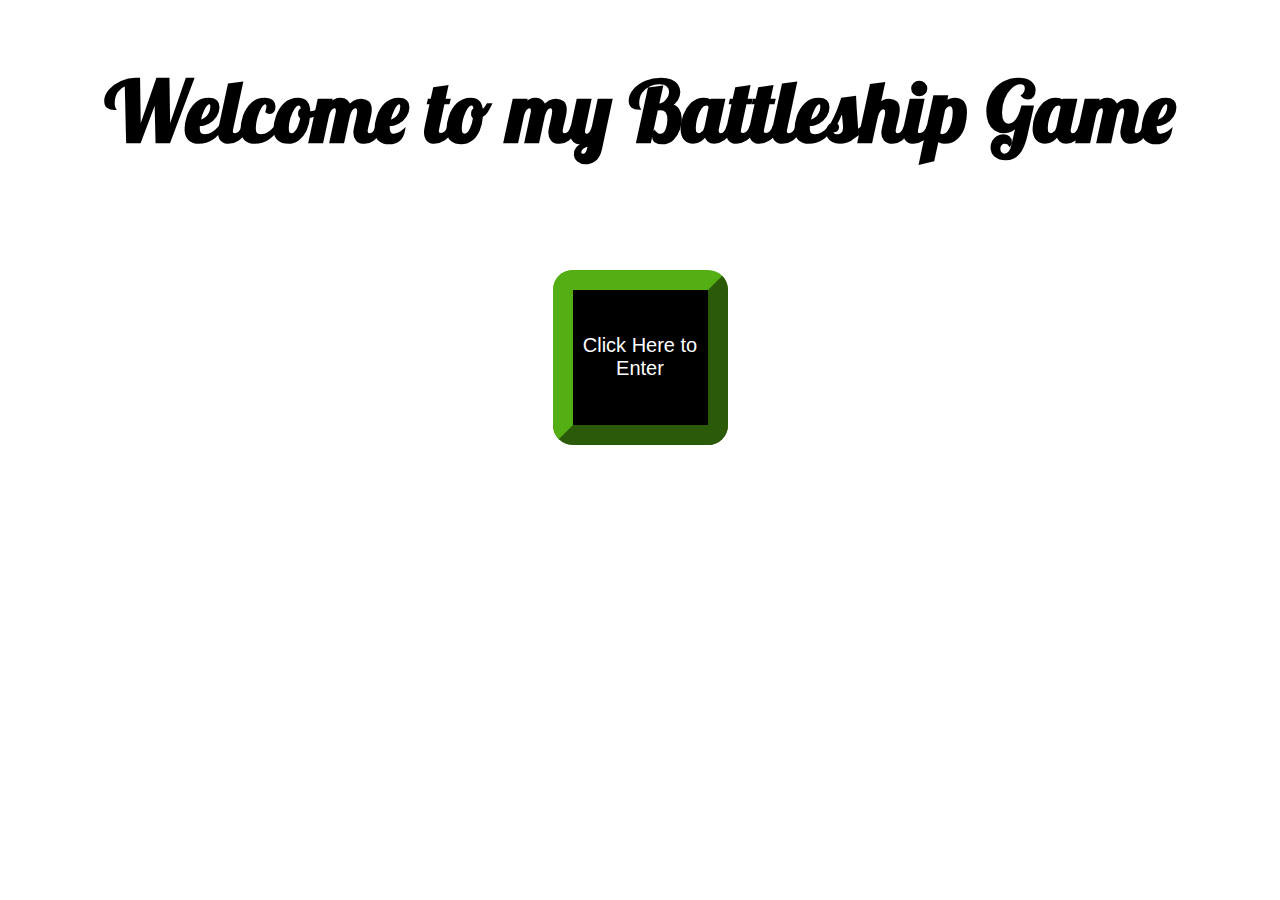
<file: index.html>
<!DOCTYPE html>
<html>
    <head>
        <title> Advance Battleship </title>
        <link rel="stylesheet" href="main.css">
        <link href="https://fonts.googleapis.com/css2?family=Lobster&family=Poiret+One&display=swap" rel="stylesheet">
        <meta name="viewport" content="width=device-width, initial-scale=1.0">
    </head>

    <body>

        <h1>Welcome to my Battleship Game</h1>

    <div id="butn">
       <button  onclick="window.location.href='battleship.html';"> Click Here to Enter </button>
    </div>



    </body>
</html>
</file>
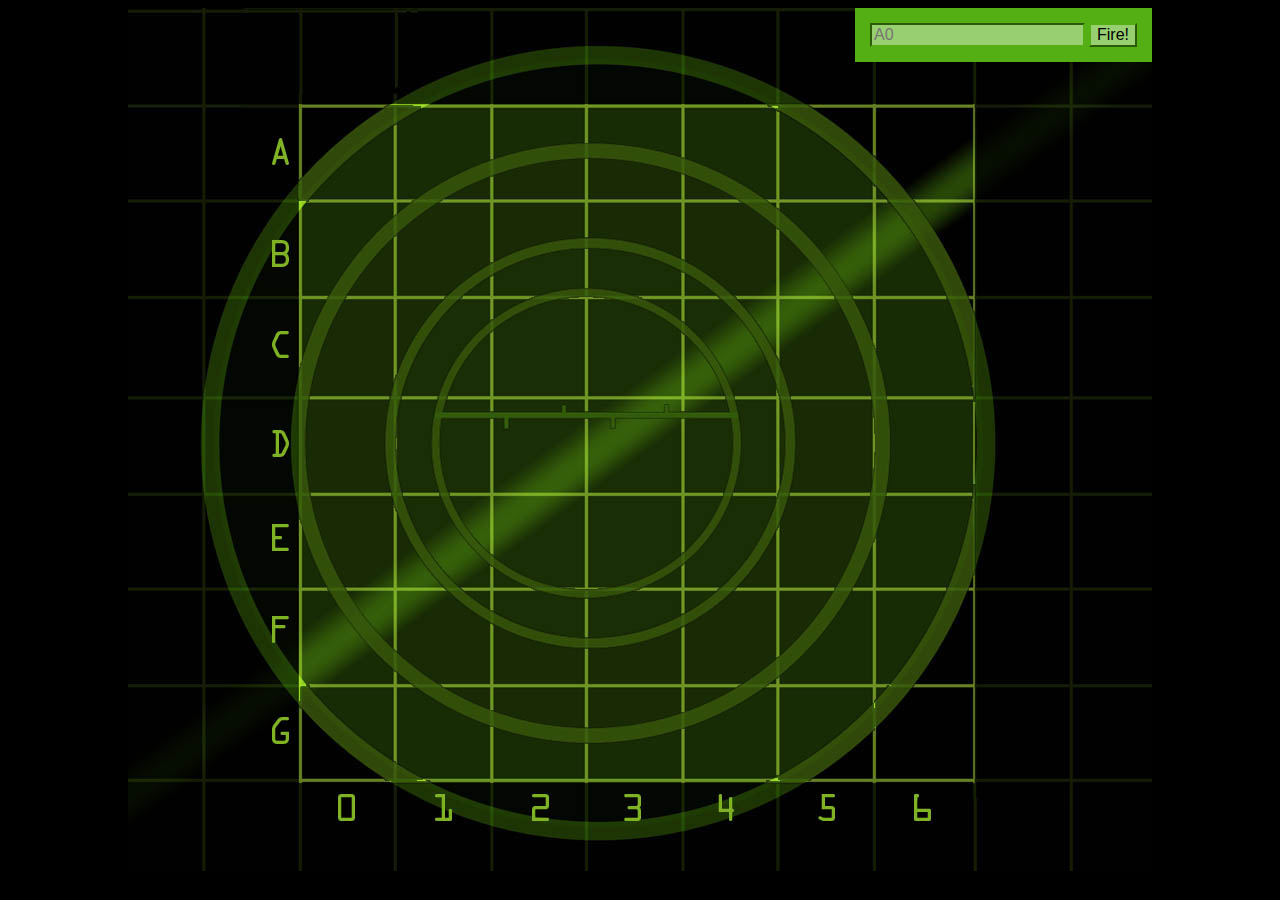
<file: battleship.html>
<doctype html>
    <html lang="en">
     <head>
        <title>BattleShip Game</title>
        <meta charset="utf-8">
        <link rel="stylesheet" href="battleship.css">
    
    </head>
    <body>
        <div id="board">
            <div id="messageArea"></div>
            <table>
                <tr>
                    <td id="00"></td>
                    <td id="01"></td>
                    <td id="02"></td>
                    <td id="03"></td>
                    <td id="04"></td>
                    <td id="05"></td>
                    <td id="06"></td>
                </tr>
                <tr>
                    <td id="10"></td>
                    <td id="11"></td>
                    <td id="12"></td>
                    <td id="13"></td>
                    <td id="14"></td>
                    <td id="15"></td>
                    <td id="16"></td>
                </tr>
                <tr>
                    <td id="20"></td>
                    <td id="21"></td>
                    <td id="22"></td>
                    <td id="23"></td>
                    <td id="24"></td>
                    <td id="25"></td>
                    <td id="26"></td>
                </tr>
                <tr>
                    <td id="30"></td>
                    <td id="31"></td>
                    <td id="32"></td>
                    <td id="33"></td>
                    <td id="34"></td>
                    <td id="35"></td>
                    <td id="36"></td>
                </tr>
                <tr>
                    <td id="40"></td>
                    <td id="41"></td>
                    <td id="42"></td>
                    <td id="43"></td>
                    <td id="44"></td>
                    <td id="45"></td>
                    <td id="46"></td>
                </tr>
                <tr>
                    <td id="50"></td>
                    <td id="51"></td>
                    <td id="52"></td>
                    <td id="53"></td>
                    <td id="54"></td>
                    <td id="55"></td>
                    <td id="56"></td>
                </tr>
                <tr>
                    <td id="60"></td>
                    <td id="61"></td>
                    <td id="62"></td>
                    <td id="63"></td>
                    <td id="64"></td>
                    <td id="65"></td>
                    <td id="66"></td>
                </tr>
            </table>
            <form>
                <input type="text" id="guessInput" placeholder="A0">
                <input type="button" id="fireButton" value="Fire!">
            </form>
        </div>
        <script src="battleship.js">
        </script>
    </body>
    </html>
</file>
<file: main.css>
h1{
    font-family: 'Lobster', cursive;
    font-size: 85px;
    text-align: center;
    
}


button{
   width: 175px;
   height: 175px;
   margin-top: 50px;
   font-size:20px; 
   color: white;
   border-color:rgb(83, 175, 19);
   border-radius: 1em;
   border-width: 1em;
   background-color: black;
   
}

#butn{
 display:flex;
 justify-content: center;
}
</file>
<file: battleship.css>
body {
    background-color: black;
}

div#board {
    position: relative;
    width: 1024px;
    height: 863px;
    margin: auto;
    background: url("board.jpg") no-repeat;
}

div#messageArea {
    position: absolute;
    top: 0px;
    left: 0px;
    color: rgb(83, 175, 19);
}

.hit {
    background: url("ship.png") no-repeat center center;
}

.miss {
    background: url("miss.png") no-repeat center center;
}

table {
    border-spacing: 0px;
    position: absolute;
    left: 173px;
    top: 98px;
}

td {
    width: 94px;
    height: 94px;
}

form {
    position: absolute;
    top: 0px;
    right: 0px;
    padding: 15px;
    background-color: rgb(83, 175, 19);
}

form input {
    background-color: rgb(152, 207, 113);
    border-color: rgb(83, 175, 19);
    font-size: 1em;
}
</file>
